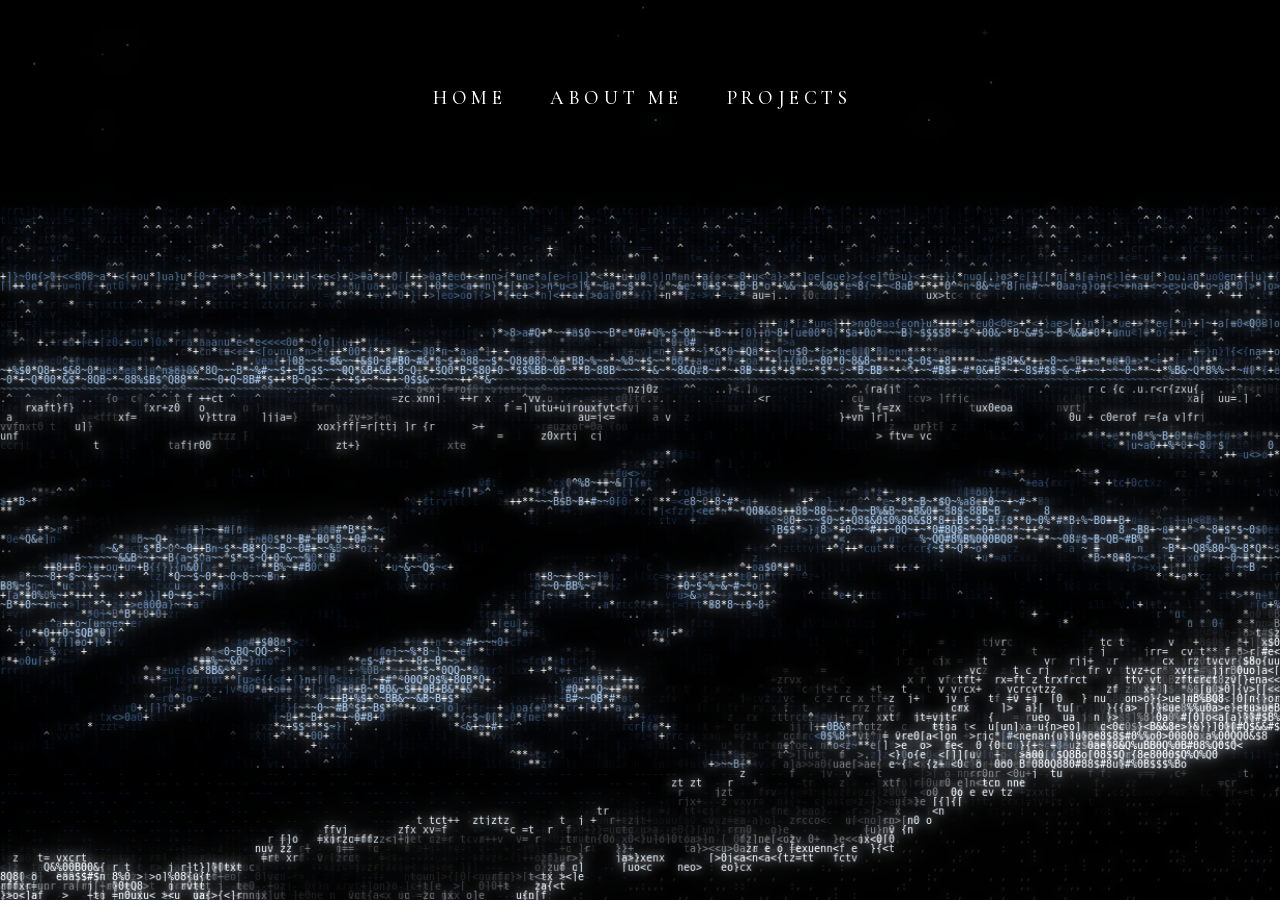
<file: index.html>
<!doctype html>
<html lang="en-GB">
  <head>
    <meta charset="utf-8" />
    <meta name="viewport" content="width=device-width, initial-scale=1, viewport-fit=cover" />
    <title>Jamie Setch</title>
    <meta
      name="description"
      content="Jamie Setch — NeuroAI researcher at the University of Cambridge. Spiking neural networks, brain–computer interfaces and brain-inspired robot control."
    />
    <meta name="theme-color" content="#000000" />
    <!-- no tab icon: a blank one stops browsers fetching /favicon.ico -->
    <link rel="icon" href="[data-uri]" />
    <link rel="preload" href="/fonts/cormorant-garamond-latin.woff2" as="font" type="font/woff2" crossorigin />
    <link rel="stylesheet" href="/css/style.css?v=2026-11-28f" />
    <script src="/js/time-of-day.js?v=2026-11-28f"></script>
  </head>
  <body class="home">
    <div class="tide-frame">
      <canvas
        id="night-tide"
        role="img"
        aria-label="Animated ASCII art: waves rolling in and breaking on a beach at night, with moonlight glittering on the water"
      ></canvas>
    </div>
    <header role="banner">
      <nav role="navigation" aria-label="Main">
        <ul>
          <li><a href="/" class="active" aria-current="page">Home</a></li>
          <li><a href="/about/">About me</a></li>
          <li><a href="/projects/">Projects</a></li>
        </ul>
      </nav>
    </header>
    <main id="main" role="main">
      <h1 class="visually-hidden">Jamie Setch</h1>
    </main>
    <script src="/js/night-tide.js?v=2026-11-28f" defer></script>
  </body>
</html>
</file>
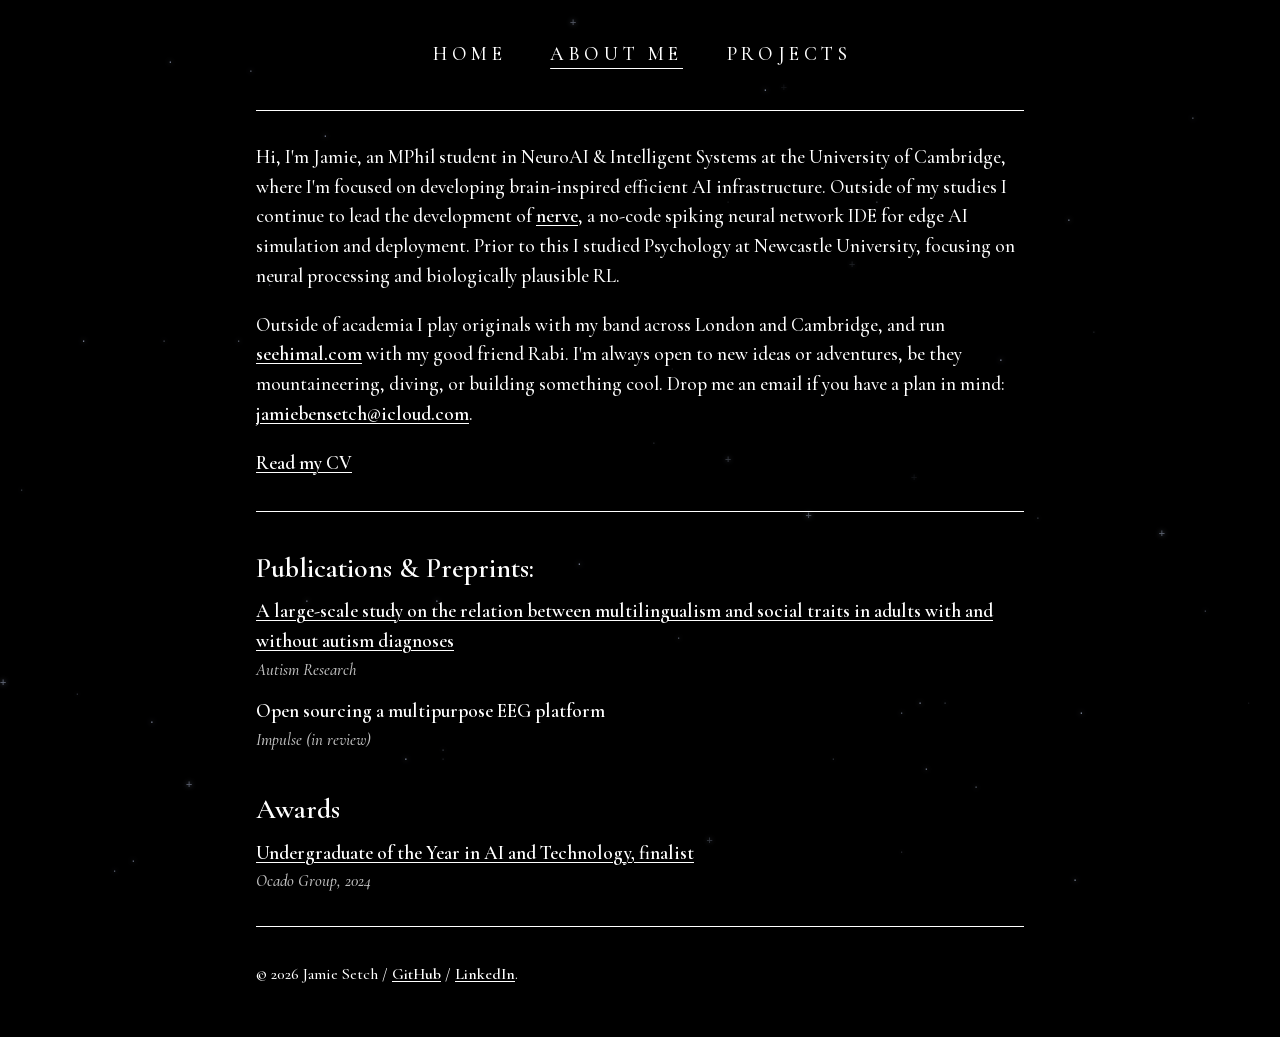
<file: about/index.html>
<!doctype html>
<html lang="en-GB">
  <head>
    <meta charset="utf-8" />
    <meta name="viewport" content="width=device-width, initial-scale=1" />
    <meta name="theme-color" content="#000000" />
    <title>About me | Jamie Setch</title>
    <meta
      name="description"
      content="About Jamie Setch — MPhil student in NeuroAI &amp; Intelligent Systems at the University of Cambridge, working on brain-inspired efficient AI infrastructure, and developer of nerve."
    />
    <!-- no tab icon: a blank one stops browsers fetching /favicon.ico -->
    <link rel="icon" href="[data-uri]" />
    <link rel="preload" href="/fonts/cormorant-garamond-latin.woff2" as="font" type="font/woff2" crossorigin />
    <link rel="stylesheet" href="/css/style.css?v=2026-11-28f" />
    <script src="/js/time-of-day.js?v=2026-11-28f"></script>
  </head>
  <body>
    <header role="banner">
      <nav role="navigation" aria-label="Main">
        <ul>
          <li><a href="/">Home</a></li>
          <li><a href="/about/" class="active" aria-current="page">About me</a></li>
          <li><a href="/projects/">Projects</a></li>
        </ul>
      </nav>
    </header>
    <hr />
    <main id="main" role="main">
      <article>
        <p class="intro">
          Hi, I'm Jamie, an MPhil student in NeuroAI &amp; Intelligent Systems at
          the University of Cambridge, where I'm focused on developing
          brain-inspired efficient AI infrastructure. Outside of my studies I
          continue to lead the development of
          <a href="https://nervelabs.co.uk/" target="_blank" rel="noopener">nerve</a>,
          a no-code spiking neural network IDE for edge AI simulation and
          deployment. Prior to this I studied Psychology at Newcastle
          University, focusing on neural processing and biologically plausible
          RL.
        </p>
        <p>
          Outside of academia I play originals with my band across London and
          Cambridge, and run
          <a href="https://seehimal.com/" target="_blank" rel="noopener">seehimal.com</a>
          with my good friend Rabi. I'm always open to new ideas or adventures, be
          they mountaineering, diving, or building something cool. Drop me an
          email if you have a plan in mind:
          <a href="mailto:jamiebensetch@icloud.com">jamiebensetch@icloud.com</a>.
        </p>
        <!-- CV: put the PDF in the site folder as cv.pdf -->
        <p><a href="/cv.pdf" target="_blank" rel="noopener">Read my CV</a></p>
        <hr />

        <h2>Publications &amp; Preprints:</h2>
        <ul class="pubs">
          <li>
            <a href="https://doi.org/10.1002/aur.70300" target="_blank" rel="noopener"
              >A large-scale study on the relation between multilingualism and social traits in adults
              with and without autism diagnoses</a
            >
            <span class="venue">Autism Research</span>
          </li>
          <li>
            <span class="title">Open sourcing a multipurpose EEG platform</span>
            <span class="venue">Impulse (in review)</span>
          </li>
          <!-- one per publication: the title (linked), then the journal -->
        </ul>

        <h2>Awards</h2>
        <ul class="pubs">
          <li>
            <a href="https://www.undergraduateoftheyear.com/award-year/2024" target="_blank" rel="noopener"
              >Undergraduate of the Year in AI and Technology, finalist</a
            >
            <span class="venue">Ocado Group, 2024</span>
          </li>
        </ul>
      </article>
    </main>
    <hr />
    <footer role="contentinfo">
      <small>
        © 2026 Jamie Setch /
        <a href="https://github.com/JamieSetch">GitHub</a> /
        <a href="https://www.linkedin.com/in/jamie-setch/">LinkedIn</a>.
      </small>
    </footer>
  </body>
</html>
</file>
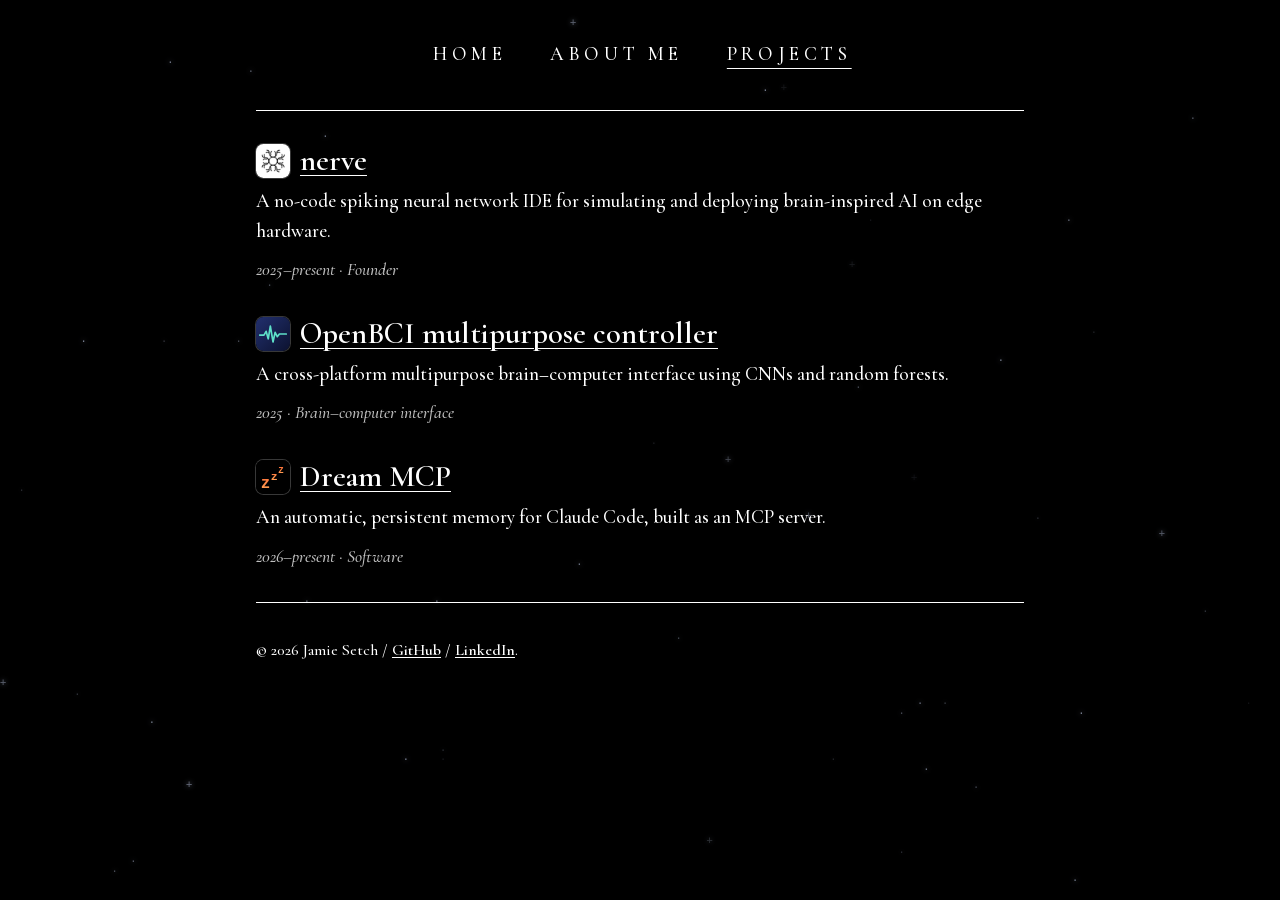
<file: projects/index.html>
<!doctype html>
<html lang="en-GB">
  <head>
    <meta charset="utf-8" />
    <meta name="viewport" content="width=device-width, initial-scale=1" />
    <meta name="theme-color" content="#000000" />
    <title>Projects | Jamie Setch</title>
    <meta
      name="description"
      content="Projects by Jamie Setch: nerve, an OpenBCI multipurpose controller, and Dream MCP."
    />
    <!-- no tab icon: a blank one stops browsers fetching /favicon.ico -->
    <link rel="icon" href="[data-uri]" />
    <link rel="preload" href="/fonts/cormorant-garamond-latin.woff2" as="font" type="font/woff2" crossorigin />
    <link rel="stylesheet" href="/css/style.css?v=2026-11-28f" />
    <script src="/js/time-of-day.js?v=2026-11-28f"></script>
  </head>
  <body>
    <header role="banner">
      <nav role="navigation" aria-label="Main">
        <ul>
          <li><a href="/">Home</a></li>
          <li><a href="/about/">About me</a></li>
          <li><a href="/projects/" class="active" aria-current="page">Projects</a></li>
        </ul>
      </nav>
    </header>
    <hr />
    <main id="main" role="main">
      <section class="entry">
        <h2 class="with-icon">
          <img class="app-icon" src="/img/nerve.png" alt="" />
          <a href="https://nervelabs.co.uk/" target="_blank" rel="noopener">nerve</a>
        </h2>
        <p>
          A no-code spiking neural network IDE for simulating and deploying
          brain-inspired AI on edge hardware.
        </p>
        <p class="date">2025–present · Founder</p>
      </section>

      <section class="entry">
        <h2 class="with-icon">
          <img class="app-icon" src="/img/eeg.svg" alt="" />
          <a href="https://github.com/JamieSetch/BCI-Game-Controller-EEG-" target="_blank" rel="noopener"
            >OpenBCI multipurpose controller</a
          >
        </h2>
        <p>A cross-platform multipurpose brain–computer interface using CNNs and random forests.</p>
        <p class="date">2025 · Brain–computer interface</p>
      </section>

      <section class="entry">
        <h2 class="with-icon">
          <img class="app-icon" src="/img/dream.svg" alt="" />
          <a href="https://github.com/JamieSetch/Dream-MCP" target="_blank" rel="noopener">Dream MCP</a>
        </h2>
        <p>An automatic, persistent memory for Claude Code, built as an MCP server.</p>
        <p class="date">2026–present · Software</p>
      </section>
      <!--
        One entry per project:
        <section class="entry">
          <h2 class="with-icon"><img class="app-icon" src="/img/icon.png" alt="" /> Project name</h2>
          <p>What it is, in a sentence or two.</p>
          <p class="date">Years · Kind of project</p>
        </section>
      -->
    </main>
    <hr />
    <footer role="contentinfo">
      <small>
        © 2026 Jamie Setch /
        <a href="https://github.com/JamieSetch">GitHub</a> /
        <a href="https://www.linkedin.com/in/jamie-setch/">LinkedIn</a>.
      </small>
    </footer>
  </body>
</html>
</file>
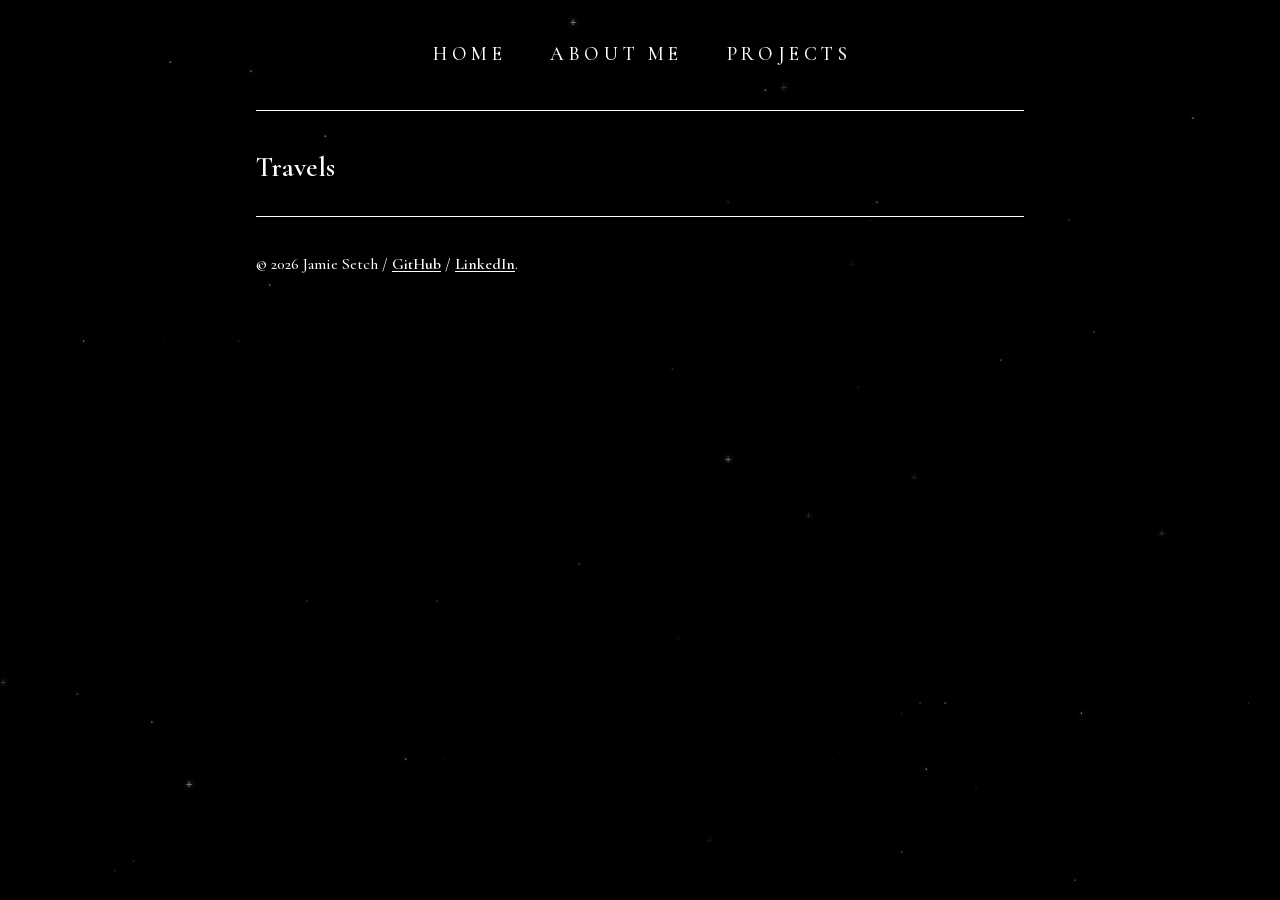
<file: travels/index.html>
<!doctype html>
<html lang="en-GB">
  <head>
    <meta charset="utf-8" />
    <meta name="viewport" content="width=device-width, initial-scale=1" />
    <meta name="theme-color" content="#000000" />
    <title>Travels | Jamie Setch</title>
    <meta
      name="description"
      content="Travels by Jamie Setch."
    />
    <!-- no tab icon: a blank one stops browsers fetching /favicon.ico -->
    <link rel="icon" href="[data-uri]" />
    <link rel="preload" href="/fonts/cormorant-garamond-latin.woff2" as="font" type="font/woff2" crossorigin />
    <link rel="stylesheet" href="/css/style.css?v=2026-11-28f" />
    <script src="/js/time-of-day.js?v=2026-11-28f"></script>
  </head>
  <body>
    <header role="banner">
      <nav role="navigation" aria-label="Main">
        <ul>
          <li><a href="/">Home</a></li>
          <li><a href="/about/">About me</a></li>
          <li><a href="/projects/">Projects</a></li>
        </ul>
      </nav>
    </header>
    <hr />
    <main id="main" role="main">
      <article>
        <h2>Travels</h2>
        <!-- reached from the camera half-buried in the sand on the homepage -->
      </article>
    </main>
    <hr />
    <footer role="contentinfo">
      <small>
        © 2026 Jamie Setch /
        <a href="https://github.com/JamieSetch">GitHub</a> /
        <a href="https://www.linkedin.com/in/jamie-setch/">LinkedIn</a>.
      </small>
    </footer>
  </body>
</html>
</file>
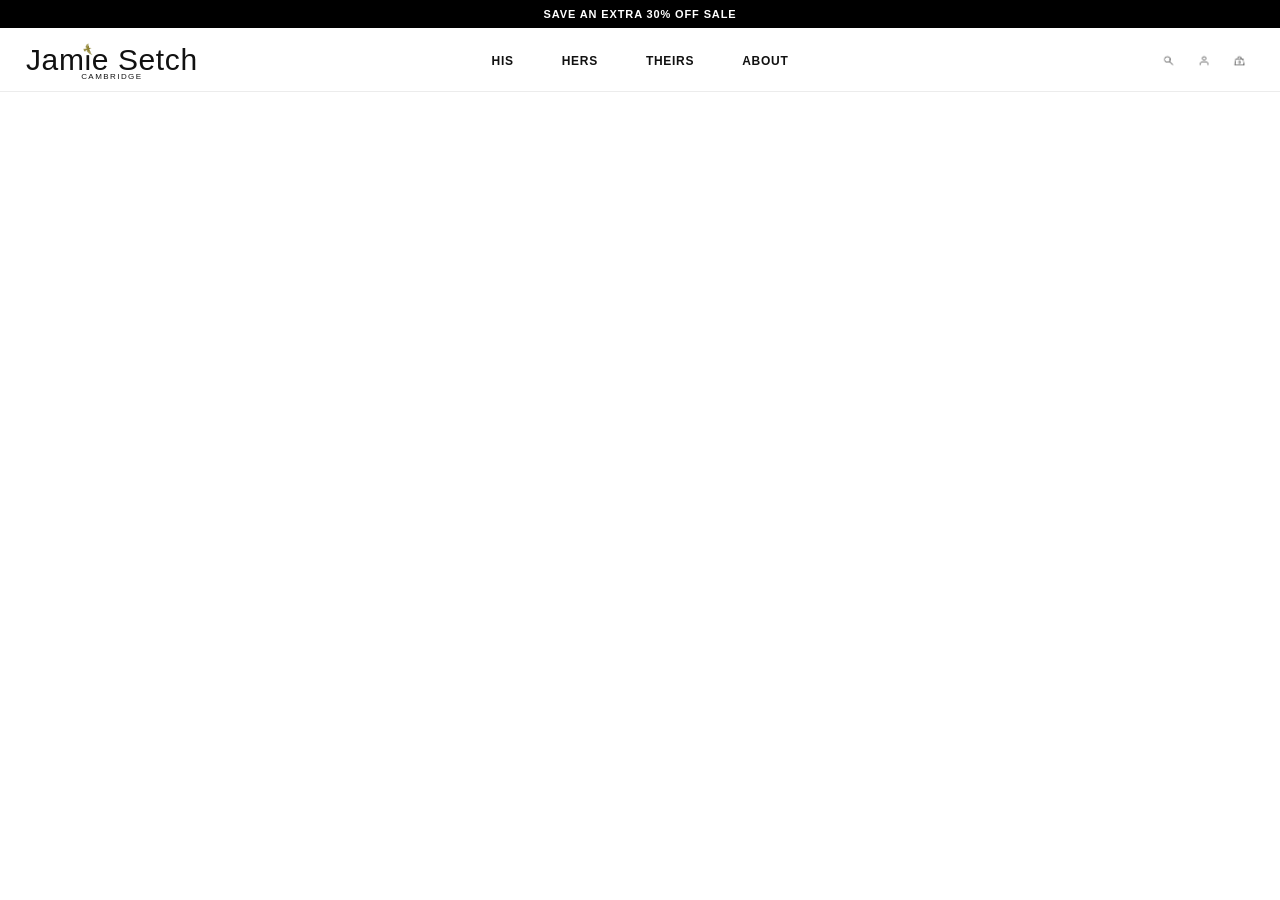
<file: archive/2026-03-rebuild/index.html>
<!doctype html>
<html lang="en">
  <head>
    <meta charset="UTF-8" />
    <meta name="viewport" content="width=device-width, initial-scale=1.0" />
    <title>Jamie Setch</title>
    <meta
      name="description"
      content="Official website of Jamie Setch. New frontend rebuild in progress."
    />
    <link rel="stylesheet" href="./styles/main.css" />
  </head>
  <body class="splash-active">
    <div id="splash-screen" class="splash-screen" aria-hidden="true">
      <p class="splash-title">
        <span class="splash-word splash-word-jamie">Jamie</span>
        <span class="splash-word splash-word-setch">Setch</span>
      </p>
    </div>

    <div class="promo-bar">SAVE AN EXTRA 30% OFF SALE</div>

    <header class="main-header">
      <div class="logo-group">
        <a class="logo-wordmark" href="/" aria-label="Jamie Setch home">Jam<span class="logo-i-letter">i<img
              class="logo-i-dot"
              src="./assets/JamieSetchLogo.png"
              alt=""
              aria-hidden="true"
          /></span>e Setch</a>
        <p class="logo-sub">CAMBRIDGE</p>
      </div>

      <nav class="main-nav" aria-label="Main navigation">
        <a href="/">HIS</a>
        <a href="/">HERS</a>
        <a href="/">THEIRS</a>
        <a href="/">ABOUT</a>
      </nav>

      <div class="icon-actions" aria-label="Header actions">
        <button type="button" class="icon-btn" aria-label="Search">
          <span class="icon-sprite icon-search" aria-hidden="true"></span>
        </button>
        <button type="button" class="icon-btn" aria-label="Account">
          <span class="icon-sprite icon-account" aria-hidden="true"></span>
        </button>
        <button type="button" class="icon-btn" aria-label="Bag">
          <span class="icon-sprite icon-bag" aria-hidden="true"></span>
        </button>
      </div>
    </header>

    <script src="./js/main.js"></script>
  </body>
</html>
</file>
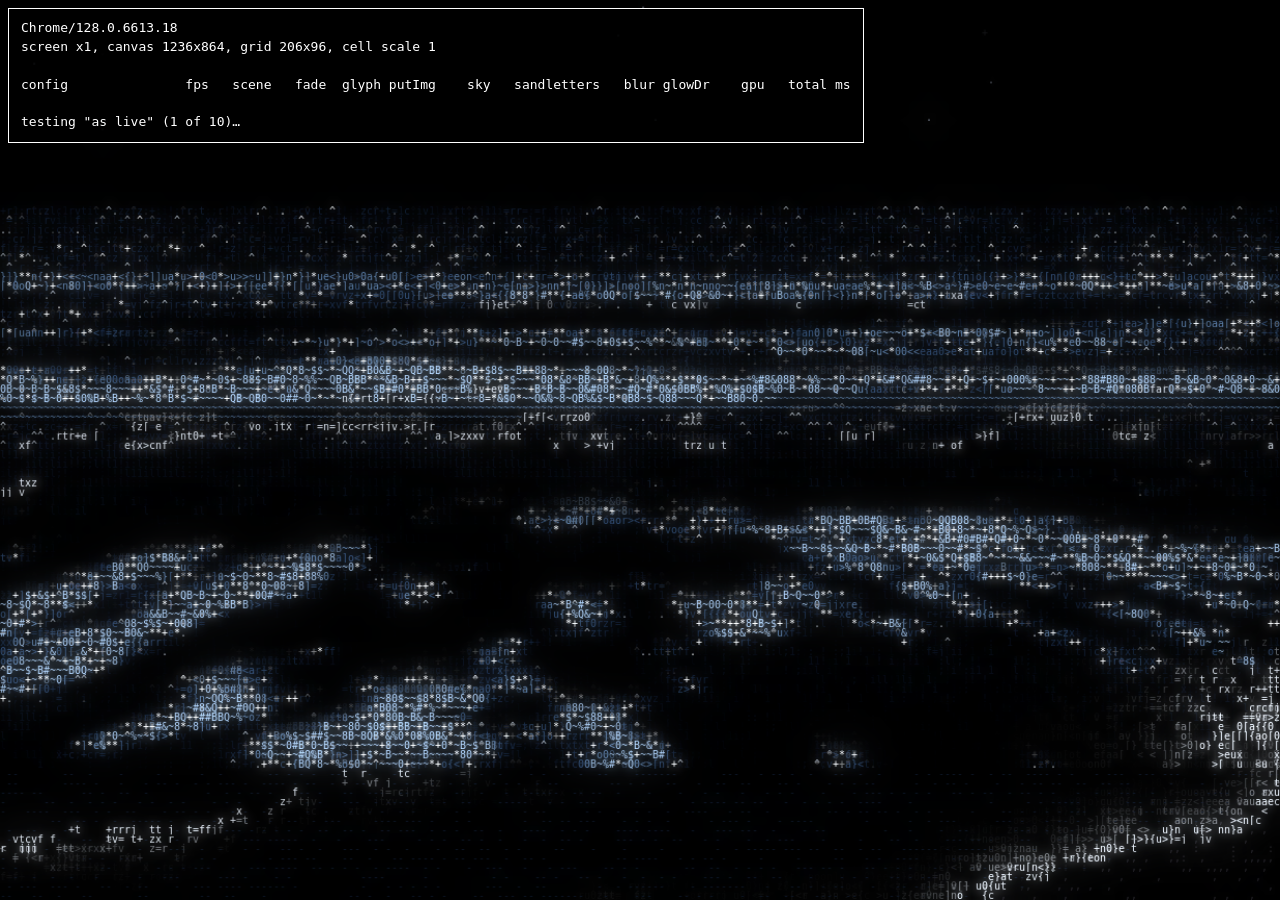
<file: perf-test.html>
<!doctype html>
<html lang="en-GB">
  <head>
    <meta charset="utf-8" />
    <meta name="viewport" content="width=device-width, initial-scale=1" />
    <meta name="theme-color" content="#000000" />
    <title>Homepage speed test</title>
    <link rel="stylesheet" href="/css/style.css?v=perf" />
    <script>window.__perf = { acc: {}, last: 0, draws: 0 };</script>
    <script src="/js/time-of-day.js?v=perf"></script>
    <style>
      #perf { position: fixed; top: 8px; left: 8px; z-index: 10; background: rgba(0,0,0,.85); color: #fff;
        font: 13px/1.45 Menlo, monospace; padding: 10px 12px; white-space: pre; border: 1px solid #fff; }
    </style>
  </head>
  <body class="home">
    <div class="tide-frame"><canvas id="night-tide"></canvas></div>
    <div id="perf">Starting the speed test… keep this tab in front for about 50 seconds.</div>
    <script src="/js/night-tide-perf.js?v=perf" defer></script>
    <script>
      window.addEventListener("load", () => setTimeout(() => {
        const P = window.__perf, out = document.getElementById("perf");
        const configs = [
          { name: "as live" },
          { name: "no blur filter", noFilter: 1 },
          { name: "no glow at all", noGlow: 1 },
          { name: "no sand layer", noGround: 1 },
          { name: "sand, low quality", lowQuality: 1 },
          { name: "1x pixels", scale1: 1 },
          { name: "1x pixels, no glow", scale1: 1, noGlow: 1 },
          { name: "as live + GPU wait", flush: 1 },
          { name: "FIX: js glow", jsGlow: 1 },
          { name: "FIX: js glow, low sand", jsGlow: 1, lowQuality: 1 },
        ];
        const stages = ["scene", "fade", "glyphs", "putImageData", "sky", "ground", "lettersDraw", "blur", "glowDraw", "gpuFlush"];
        const short = ["scene", "fade", "glyph", "putImg", "sky", "sand", "letters", "blur", "glowDr", "gpu"];
        const rows = [];
        const pad = (x, n) => String(x).padStart(n);
        function render(status) {
          const [w, h, c, r, sc] = P.size || [0, 0, 0, 0, 0];
          let s = `${navigator.userAgent.match(/(Version\/[\d.]+ )?(Safari|Chrome|Firefox)\/[\d.]+/)?.[0] || ""}\n`;
          s += `screen x${window.devicePixelRatio}, canvas ${w}x${h}, grid ${c}x${r}, cell scale ${sc}\n\n`;
          s += "config               fps " + short.map((x) => pad(x, 7)).join("") + "   total ms\n";
          for (const row of rows) {
            const tot = stages.reduce((a, k) => a + row.st[k], 0);
            s += row.name.padEnd(20) + pad(row.fps.toFixed(1), 5) + stages.map((k) => pad(row.st[k].toFixed(1), 7)).join("") + pad(tot.toFixed(1), 10) + "\n";
          }
          out.textContent = s + "\n" + status;
        }
        let k = 0;
        function run() {
          const cfg = configs[k];
          for (const f of ["noFilter", "noGlow", "noGround", "lowQuality", "scale1", "flush", "jsGlow"]) P[f] = !!cfg[f];
          P.forceSetup = true;
          render(`testing "${cfg.name}" (${k + 1} of ${configs.length})…`);
          setTimeout(() => {
            P.acc = {}; P.draws = 0;
            const t0 = performance.now();
            setTimeout(() => {
              const secs = (performance.now() - t0) / 1000, n = Math.max(1, P.draws);
              rows.push({ name: cfg.name, fps: P.draws / secs, st: Object.fromEntries(stages.map((x) => [x, (P.acc[x] || 0) / n])) });
              if (++k < configs.length) run();
              else render("Done. fps is frames per second (30 is the target); the other columns are milliseconds per frame.");
            }, 4000);
          }, 1000);
        }
        // ?monitor: a live readout of frame timing over the last 10 seconds, readable in a screenshot
        if (new URLSearchParams(location.search).has("monitor")) {
          const fl = new URLSearchParams(location.search).get("only"); if (fl) { P[fl] = true; P.forceSetup = true; }
          out.style.font = "bold 22px/1.5 Menlo, monospace";
          const recent = (arr, now) => (arr || []).filter((x) => x >= now - 10000);
          const gaps = (t) => t.slice(1).map((x, i) => x - t[i]);
          const stat = (d) => { const s = d.slice().sort((a, b) => a - b); const q = (p) => s.length ? s[Math.floor(p * (s.length - 1))] : 0;
            return { med: q(0.5), p95: q(0.95), max: s.length ? s[s.length - 1] : 0 }; };
          setInterval(() => {
            const now = performance.now();
            const raf = recent(P.rafTimes, now), drw = recent(P.times, now);
            const rg = stat(gaps(raf)), dg = gaps(drw), ds = stat(dg);
            const n = drw.length, dur = (P.drawDur || []).slice(-n), du = stat(dur);
            const r = (x) => x.toFixed(1);
            out.textContent =
              (navigator.userAgent.match(/Version\/[\d.]+/)?.[0] || navigator.userAgent.match(/Chrome\/[\d.]+/)?.[0] || "") + "   screen x" + devicePixelRatio + "\n" +
              "browser ticks/sec  " + r(raf.length / 10) + "   gap ms: typical " + r(rg.med) + ", worst " + r(rg.max) + "\n" +
              "frames drawn/sec   " + r(n / 10) + "   gap ms: typical " + r(ds.med) + ", 95% " + r(ds.p95) + ", worst " + r(ds.max) + "\n" +
              "pauses over 50 ms  " + dg.filter((x) => x > 50).length + "\n" +
              "drawing ms/frame   typical " + r(du.med) + ", 95% " + r(du.p95) + ", worst " + r(du.max) + "\n" +
              "(last 10 seconds; leave this tab in front)";
          }, 1000);
          return;
        }
        // ?only=jsGlow (or any flag) holds one setting without the timing run, for comparing looks
        const only = new URLSearchParams(location.search).get("only");
        if (only !== null) { if (only) P[only] = true; P.forceSetup = true; out.remove(); return; }
        run();
      }, 500));
    </script>
  </body>
</html>
</file>
<file: css/style.css>
/*
 * Jamie Setch — research portfolio
 * Minimal layout set in Cormorant Garamond: white text on the sky, centred nav
 * in spaced capitals, fine rules, and NIGHT TIDE filling the homepage.
 *
 * The sky follows the visitor's local time: js/time-of-day.js sets --sky-top
 * and --sky-low (black, the night sky, until it runs or if it can't).
 */

/*
 * Cormorant Garamond, served from this site rather than Google Fonts so the
 * page doesn't wait on another server (SIL Open Font License: fonts/OFL.txt).
 * One variable file per style covers weights 500 to 700; Latin and extended
 * Latin only, which covers English and accented names.
 */
@font-face {
  font-family: "Cormorant Garamond";
  font-style: normal;
  font-weight: 500 700;
  font-display: swap;
  src: url("/fonts/cormorant-garamond-latin.woff2") format("woff2");
  unicode-range: U+0000-00FF, U+0131, U+0152-0153, U+02BB-02BC, U+02C6, U+02DA, U+02DC, U+0304, U+0308, U+0329, U+2000-206F, U+20AC, U+2122, U+2191, U+2193, U+2212, U+2215, U+FEFF, U+FFFD;
}

@font-face {
  font-family: "Cormorant Garamond";
  font-style: normal;
  font-weight: 500 700;
  font-display: swap;
  src: url("/fonts/cormorant-garamond-latin-ext.woff2") format("woff2");
  unicode-range: U+0100-02BA, U+02BD-02C5, U+02C7-02CC, U+02CE-02D7, U+02DD-02FF, U+0304, U+0308, U+0329, U+1D00-1DBF, U+1E00-1E9F, U+1EF2-1EFF, U+2020, U+20A0-20AB, U+20AD-20C4, U+2113, U+2C60-2C7F, U+A720-A7FF;
}

@font-face {
  font-family: "Cormorant Garamond";
  font-style: italic;
  font-weight: 500;
  font-display: swap;
  src: url("/fonts/cormorant-garamond-italic-latin.woff2") format("woff2");
  unicode-range: U+0000-00FF, U+0131, U+0152-0153, U+02BB-02BC, U+02C6, U+02DA, U+02DC, U+0304, U+0308, U+0329, U+2000-206F, U+20AC, U+2122, U+2191, U+2193, U+2212, U+2215, U+FEFF, U+FFFD;
}

@font-face {
  font-family: "Cormorant Garamond";
  font-style: italic;
  font-weight: 500;
  font-display: swap;
  src: url("/fonts/cormorant-garamond-italic-latin-ext.woff2") format("woff2");
  unicode-range: U+0100-02BA, U+02BD-02C5, U+02C7-02CC, U+02CE-02D7, U+02DD-02FF, U+0304, U+0308, U+0329, U+1D00-1DBF, U+1E00-1E9F, U+1EF2-1EFF, U+2020, U+20A0-20AB, U+20AD-20C4, U+2113, U+2C60-2C7F, U+A720-A7FF;
}

:root {
  --fg: #fff;
  --muted: rgba(255, 255, 255, 0.75);
  --sky-top: #000;
  --sky-low: #000;
  /* an elegant serif; falls back to classic Mac/Windows serifs if it can't load */
  --font: "Cormorant Garamond", Didot, "Bodoni 72", "Hoefler Text", Garamond, "Palatino Linotype", Palatino,
    Georgia, serif;
}

html {
  box-sizing: border-box;
  background: var(--sky-top); /* also fills the overscroll area */
}

*,
*::before,
*::after {
  box-sizing: inherit;
}

body {
  margin: 0 auto;
  max-width: 50rem;
  padding: 1rem;
  color: var(--fg);
  font-family: var(--font);
  font-size: 1.2rem; /* this face runs small, so body text is set a size up */
  font-weight: 500;
  line-height: 1.55;
  -webkit-font-smoothing: antialiased;
  text-rendering: optimizeLegibility;
  -webkit-text-size-adjust: 100%;
  text-size-adjust: 100%;
}

/* the sky, fixed behind the page */
body::before {
  content: "";
  position: fixed;
  inset: 0;
  z-index: -1;
  background: linear-gradient(var(--sky-top), var(--sky-low));
}

/* its stars (drawn by js/time-of-day.js), added onto the sky like light */
.sky-stars {
  position: fixed;
  top: 0;
  left: 0;
  z-index: -1;
  pointer-events: none;
  mix-blend-mode: plus-lighter;
}

strong,
b {
  font-weight: 700;
}

/* Links */

a,
a:visited {
  color: var(--fg);
  font-weight: 600;
  text-decoration-thickness: 1px;
  text-underline-offset: 0.15em;
}

a:hover,
a:visited:hover {
  color: var(--fg);
  text-decoration-thickness: 2px;
}

a:focus-visible {
  outline: 2px solid var(--fg);
  outline-offset: 2px;
}

/* Header nav: spaced capitals, current page underlined */

nav ul {
  list-style: none;
  margin: 1rem 0;
  padding: 0;
  text-align: center;
}

nav li {
  display: inline-block;
}

nav a,
nav a:visited {
  display: inline-block;
  margin: 0.5rem 1.1rem;
  padding: 0 0 0 0.24em; /* balances the trailing letter-spacing so each word stays centred */
  font-size: 1.2rem;
  font-weight: 500;
  letter-spacing: 0.24em;
  text-transform: uppercase;
  text-decoration: none;
  color: var(--fg);
}

nav a:hover,
nav a:focus-visible,
nav a.active {
  color: var(--fg);
  text-decoration: underline;
  text-decoration-thickness: 1px;
  text-underline-offset: 0.4em;
}

/* Rules */

hr {
  background: var(--fg);
  border: 0;
  height: 1px;
  margin: 2rem 0;
  width: 100%;
}

/* Page content */

h1,
h2,
h3 {
  font-weight: 600;
  line-height: 1.2;
}

main h2 {
  font-size: 1.75rem;
  margin: 2.5rem 0 0.75rem;
}

main ul {
  padding-left: 1.5rem;
}

main li {
  margin-bottom: 0.5rem;
}

.intro {
  margin-top: 0;
}

/* Project / research entries */

.entry {
  margin: 0 0 2rem;
}

.entry h2 {
  font-size: 1.9rem;
  margin: 0 0 0.5rem;
}

/* Entries nested under a section heading sit one step below it */
.entry h3 {
  font-size: 1.4rem;
  margin: 0 0 0.4rem;
}

.entry p {
  margin: 0 0 0.6rem;
}

.date {
  opacity: 0.75;
  font-size: 1.1rem;
  font-style: italic;
}

/* Projects: a small app-style icon beside each name */

.entry h2.with-icon {
  display: flex;
  align-items: center;
  gap: 0.65rem;
}

.app-icon {
  flex: none;
  width: 2.1rem;
  height: 2.1rem;
  border-radius: 22%;
  box-shadow: 0 0 0 1px rgba(255, 255, 255, 0.22), 0 2px 10px rgba(0, 0, 0, 0.3);
}

/* Compact lists (publications, awards): the title, then where it appeared */

main .pubs {
  list-style: none;
  padding: 0;
  margin: 0;
}

main .pubs li {
  margin: 0 0 0.9rem;
}

.pubs .title {
  font-weight: 600;
}

.pubs .venue {
  display: block;
  font-size: 1.05rem;
  font-style: italic;
  opacity: 0.75;
}

/* Footer */

footer {
  margin: 2rem 0;
}

footer small {
  font-size: 1rem;
}

/*
 * Homepage: NIGHT TIDE fills the whole window, and the nav sits in white in
 * the middle of its sky. All the headings look the same here (no underline
 * on the current page).
 */

body.home {
  max-width: none;
  height: 100vh;
  height: 100dvh;
  margin: 0;
  padding: 0;
  overflow: hidden;
  color: #fff;
}

.home a,
.home a:visited {
  color: #fff;
}

.tide-frame {
  position: fixed;
  inset: 0;
  display: grid;
  place-items: center;
  overflow: hidden;
  background: #000;
}

.tide-frame canvas {
  display: block;
}

.home main {
  position: relative;
  z-index: 1;
}

/* centred in the sky: the horizon sits 22% of the way down the window */
.home header {
  position: fixed;
  top: 11vh;
  top: 11dvh;
  left: 0;
  right: 0;
  z-index: 1;
  transform: translateY(-50%);
}

.home nav ul {
  margin: 0;
}

.home nav a,
.home nav a:visited,
.home nav a.active {
  color: #fff;
  text-decoration: none;
  text-shadow: 0 1px 12px rgba(0, 0, 0, 0.35);
}

.home nav a:hover,
.home nav a:focus-visible {
  color: #fff;
  text-decoration: underline;
}

/* Read by screen readers and search engines, not shown */
.visually-hidden {
  position: absolute;
  width: 1px;
  height: 1px;
  margin: -1px;
  padding: 0;
  overflow: hidden;
  clip: rect(0 0 0 0);
  white-space: nowrap;
  border: 0;
}

@media (max-width: 600px) {
  nav a,
  nav a:visited {
    margin: 0.25rem 0.3rem;
    padding-left: 0.12em;
    font-size: 0.9rem;
    letter-spacing: 0.12em;
  }
}
</file>
<file: archive/2026-03-rebuild/styles/main.css>
:root {
  --bg: #ffffff;
  --text: #141414;
}

* {
  box-sizing: border-box;
}

body {
  margin: 0;
  min-height: 100vh;
  font-family: "Helvetica Neue", Helvetica, Arial, sans-serif;
  color: var(--text);
  background: var(--bg);
}

body.splash-active {
  overflow: hidden;
}

.splash-screen {
  position: fixed;
  inset: 0;
  z-index: 9999;
  display: grid;
  place-items: center;
  background: #000;
  opacity: 1;
  transition: opacity 0.9s ease;
}

.splash-title {
  margin: 0;
  display: flex;
  gap: 0.6rem;
  font-size: clamp(2rem, 9vw, 5rem);
  font-weight: 700;
  letter-spacing: 0.02em;
  color: #fff;
}

.splash-word {
  display: inline-block;
  transition: transform 0.9s ease, opacity 0.9s ease;
  will-change: transform, opacity;
}

.splash-screen.splash-exit {
  opacity: 0;
}

.splash-screen.splash-exit .splash-word-jamie {
  transform: translateX(-35vw);
  opacity: 0;
}

.splash-screen.splash-exit .splash-word-setch {
  transform: translateX(35vw);
  opacity: 0;
}

.promo-bar {
  background: #000;
  color: #fff;
  text-align: center;
  font-size: 11px;
  letter-spacing: 0.08em;
  font-weight: 600;
  padding: 8px 12px;
}

.main-header {
  height: 64px;
  border-bottom: 1px solid #ececec;
  display: grid;
  grid-template-columns: 1fr auto 1fr;
  align-items: center;
  padding: 0 26px;
  background: #fff;
}

.logo-group {
  justify-self: start;
  position: relative;
  display: inline-flex;
  align-items: center;
  align-self: center;
  margin-top: 0;
}

.logo-wordmark {
  margin: 0;
  font-family: "Helvetica Neue", Helvetica, Arial, sans-serif;
  font-size: 30px;
  line-height: 0.92;
  letter-spacing: 0.02em;
  font-weight: 500;
  color: #111;
  text-decoration: none;
}

.logo-i-letter {
  position: relative;
  display: inline-block;
  margin-right: 0;
  vertical-align: baseline;
}

.logo-i-dot {
  position: absolute;
  top: -0.18em;
  left: 50%;
  transform: translateX(-50%);
  width: 0.64em;
  height: 0.64em;
  border-radius: 50%;
  object-fit: cover;
}

.logo-sub {
  position: absolute;
  left: 50%;
  top: calc(100% - 1px);
  transform: translateX(-50%);
  margin: 0;
  font-size: 8px;
  letter-spacing: 0.18em;
  text-align: center;
  white-space: nowrap;
}

.main-nav {
  justify-self: center;
  align-self: center;
  display: flex;
  align-items: center;
  gap: 28px;
  font-size: 12px;
  letter-spacing: 0.06em;
  font-weight: 600;
  margin-top: 0;
  transform: translateY(1px);
}

.main-nav a {
  color: #111;
  text-decoration: none;
  position: relative;
  padding: 6px 10px;
  transition: 0.35s color;
}

.main-nav a::before,
.main-nav a::after {
  content: "";
  position: absolute;
  width: 0;
  height: 0;
  opacity: 0;
  transition: 0.35s all;
}

.main-nav a::before {
  top: 0;
  left: 0;
  border-left: 1px solid hsla(55, 94%, 54%, 0.45);
  border-top: 1px solid hsla(55, 94%, 54%, 0.45);
}

.main-nav a::after {
  right: 0;
  bottom: 0;
  border-right: 1px solid hsla(55, 94%, 54%, 0.45);
  border-bottom: 1px solid hsla(55, 94%, 54%, 0.45);
}

.main-nav a:hover,
.main-nav a:focus-visible {
  color: hsl(55, 94%, 54%);
}

.main-nav a:hover::before,
.main-nav a:hover::after,
.main-nav a:focus-visible::before,
.main-nav a:focus-visible::after {
  width: 100%;
  height: 100%;
  opacity: 1;
}

.icon-actions {
  justify-self: end;
  display: flex;
  gap: 12px;
  align-self: center;
  margin-top: 0;
  transform: translateY(1px);
}

.icon-btn {
  border: 0;
  background: transparent;
  cursor: pointer;
  padding: 0;
  width: 24px;
  height: 20px;
  color: #111;
  display: grid;
  place-items: center;
}

.icon-sprite {
  display: block;
  width: 24px;
  height: 20px;
  background-image: url("../assets/header-icons.png");
  background-repeat: no-repeat;
  background-size: 300% auto;
  background-position-y: top;
}

.icon-search {
  background-position: 0 50%;
}

.icon-account {
  background-position: 50% 50%;
}

.icon-bag {
  background-position: 100% 50%;
}

@media (max-width: 900px) {
  .main-header {
    grid-template-columns: 1fr auto;
    height: auto;
    row-gap: 10px;
    padding-top: 12px;
    padding-bottom: 10px;
  }

  .logo-group {
    grid-column: 1 / 2;
  }

  .icon-actions {
    grid-column: 2 / 3;
  }

  .main-nav {
    grid-column: 1 / 3;
    gap: 16px;
    overflow-x: auto;
    padding-bottom: 4px;
  }

}
</file>
